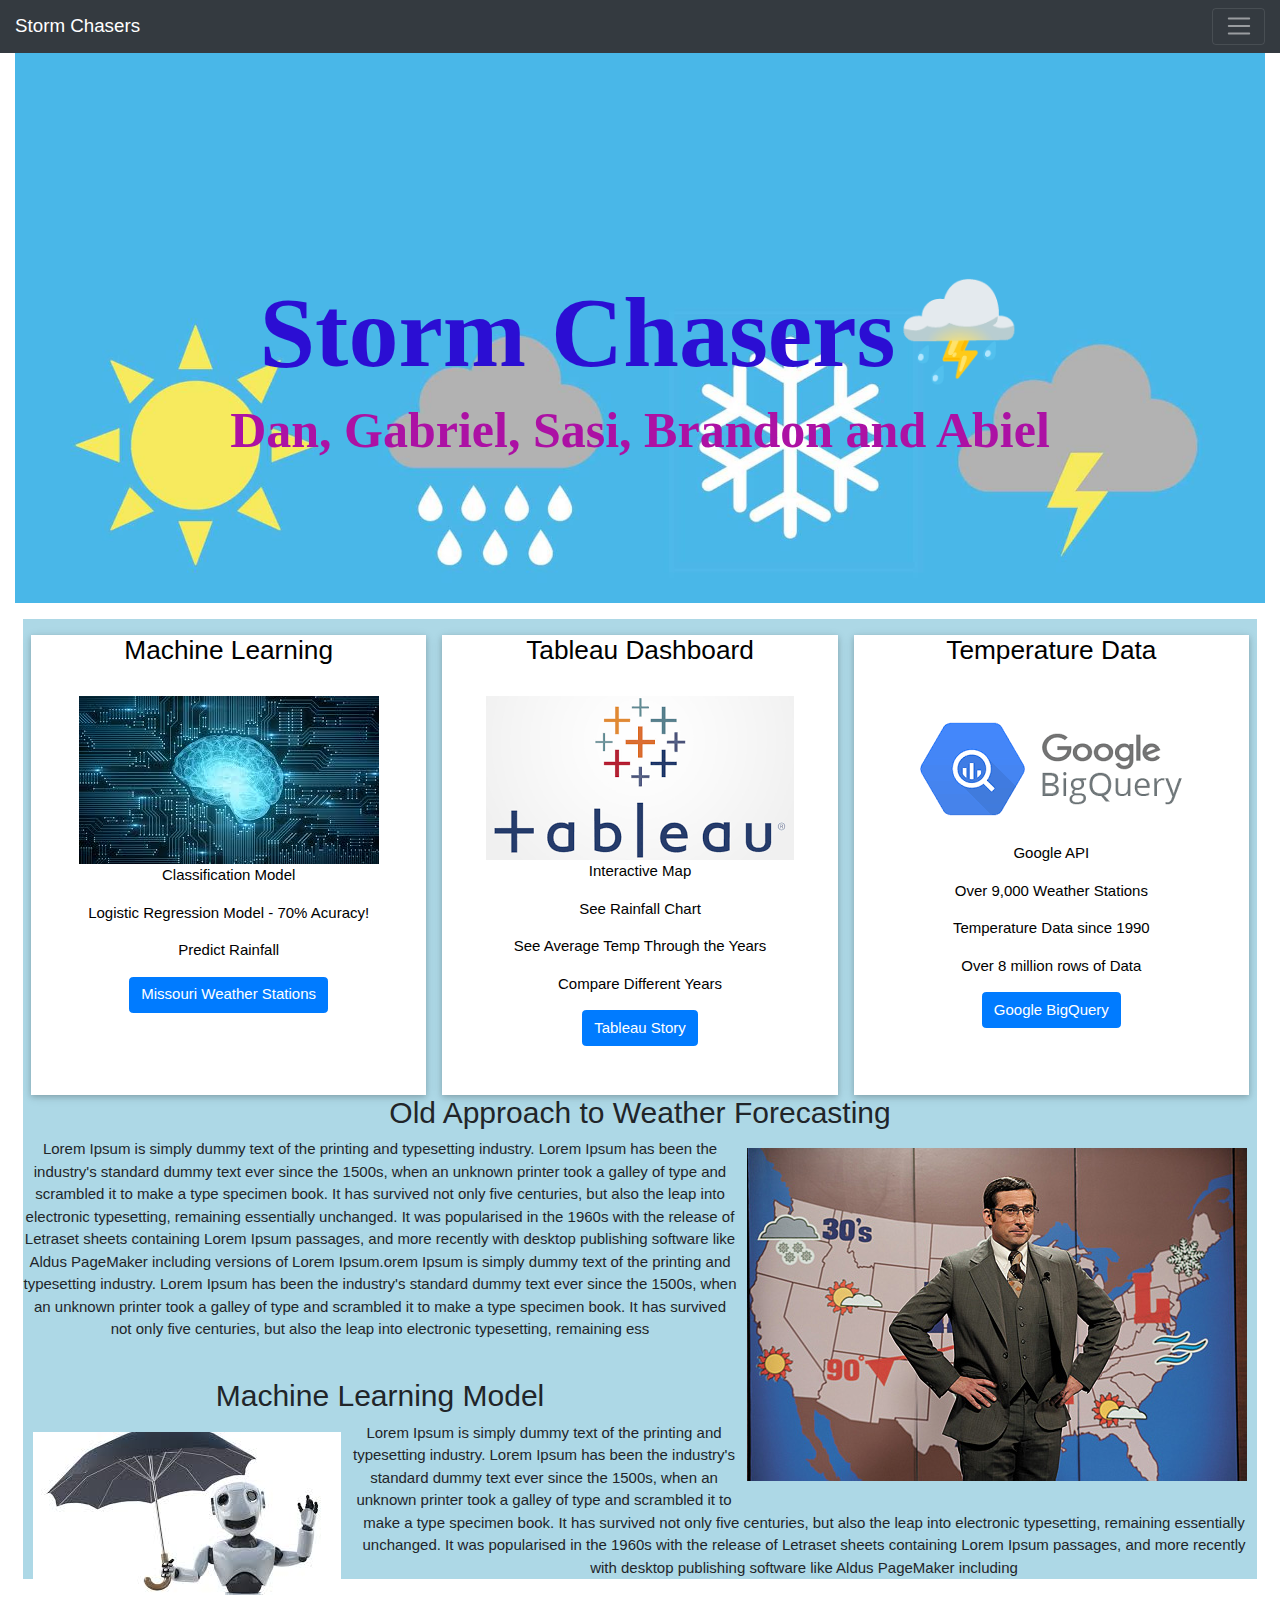
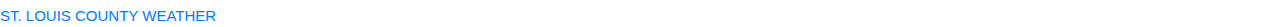
<file: Final_Final_Project/templates/index.html>
<!DOCTYPE html>
<html lang="en">

<head>
    <meta charset="UTF-8">
    <meta name="viewport" content="width=device-width, initial-scale=1">
    <title>Temp Project</title>
    <link rel="stylesheet" href="https://stackpath.bootstrapcdn.com/bootstrap/4.3.1/css/bootstrap.min.css" integrity="sha384-ggOyR0iXCbMQv3Xipma34MD+dH/1fQ784/j6cY/iJTQUOhcWr7x9JvoRxT2MZw1T" crossorigin="anonymous">




    <!-- Our CSS -->
    <link rel="stylesheet" type="text/css" href="../static/css/styles.css">
    <meta name="viewport" content="width=device-width, initial-scale=1">
    <link rel="stylesheet" href="https://www.w3schools.com/w3css/4/w3.css">
    <link rel="stylesheet" href="https://www.w3schools.com/lib/w3-theme-black.css">
    <link rel="stylesheet" href="https://cdnjs.cloudflare.com/ajax/libs/font-awesome/4.3.0/css/font-awesome.min.css">
    <link rel="stylesheet" href="https://stackpath.bootstrapcdn.com/bootstrap/4.3.1/css/bootstrap.min.css" integrity="sha384-ggOyR0iXCbMQv3Xipma34MD+dH/1fQ784/j6cY/iJTQUOhcWr7x9JvoRxT2MZw1T" crossorigin="anonymous">
    <script src="https://code.jquery.com/jquery-3.3.1.slim.min.js" integrity="sha384-q8i/X+965DzO0rT7abK41JStQIAqVgRVzpbzo5smXKp4YfRvH+8abtTE1Pi6jizo" crossorigin="anonymous"></script>
    <script src="https://cdnjs.cloudflare.com/ajax/libs/popper.js/1.14.7/umd/popper.min.js" integrity="sha384-UO2eT0CpHqdSJQ6hJty5KVphtPhzWj9WO1clHTMGa3JDZwrnQq4sF86dIHNDz0W1" crossorigin="anonymous"></script>
    <script src="https://stackpath.bootstrapcdn.com/bootstrap/4.3.1/js/bootstrap.min.js" integrity="sha384-JjSmVgyd0p3pXB1rRibZUAYoIIy6OrQ6VrjIEaFf/nJGzIxFDsf4x0xIM+B07jRM" crossorigin="anonymous"></script>
    <style>
        .textWrap {
            float: left;
            margin: 10px;
        }
        
        .textWrap p {
            padding-top: 3px;
        }
    </style>
    <style>
        .textWrapl {
            float: right;
            margin: 10px;
        }
        
        .textWrapl p {
            padding-top: 3px;
        }
    </style>

    <style>
        body {
            background-image: "raincloud.png";
            background-repeat: no-repeat;
            background-size: cover;
        }
    </style>
</head>
<nav class="navbar navbar-dark bg-dark">
    <a class="navbar-brand" href="C:\Users\beach\Desktop\HTML project\index.html">Storm Chasers</a>
    <button class="navbar-toggler" type="button" data-toggle="collapse" data-target="#navbarSupportedContent" aria-controls="navbarSupportedContent" aria-expanded="false" aria-label="Toggle navigation">
        <span class="navbar-toggler-icon"></span>
    </button>
    <div class="collapse navbar-collapse" id="navbarSupportedContent">
        <ul class="navbar-nav mr-auto">

            <li class="nav-item dropdown active">
                <a class="nav-link dropdown-toggle" href="index.html" id="navbarDropdown" role="button" data-toggle="dropdown" aria-haspopup="true" aria-expanded="false">
                    Home
                </a>
                <div class="dropdown-menu active" aria-labelledby="navbarDropdownMenuLink">
                    <a class="dropdown-item active" href="/missouri">Machine Learning</a>
                    <a class="dropdown-item active" href="/">Home</a>
                    <a class="dropdown-item active" href="/tableau">Tableau</a>
                    <div class="dropdown-divider"></div>
                    <a class="dropdown-item" href="#"></a>
                </div>
            </li>
        </ul>

    </div>
</nav>

<body backgorund="raincloud1.png">


    <div class="wrapper">

        <div class="container-fluid">
            <div class="weather text-center">
                <h1>Storm Chasers⛈️</h1>
                <h2> Dan, Gabriel, Sasi, Brandon and Abiel</h2>
            </div>




            <div class="w3-row-padding w3-center w3-margin-top">
                <div class="w3-third">
                    <div class="w3-card w3-container w3-white w3-margin-top" style="min-height:460px">
                        <h3>Machine Learning</h3><br>
                        <img src="../static/resources/mlearning.jfif">
                        <p>Classification Model</p>
                        <p>Logistic Regression Model - 70% Acuracy!</p>
                        <p>Predict Rainfall</p>
                        <p><a href="/missouri" class="btn btn-primary" role="button">Missouri Weather
                                Stations</a> </a>
                        </p>

                    </div>
                </div>

                <div class="w3-third">
                    <div class="w3-card w3-white w3-container w3-margin-top" style="min-height:460px">
                        <h3>Tableau Dashboard</h3><br>
                        <img src="../static/resources/tab.png">
                        <p>Interactive Map</p>
                        <p>See Rainfall Chart</p>
                        <p>See Average Temp Through the Years</p>
                        <p>Compare Different Years</p>
                        <p><a href="/tableau" class="btn btn-primary" role="button">Tableau Story</a> </a>
                        </p>
                    </div>
                </div>

                <div class="w3-third">
                    <div class="w3-card w3-white w3-container w3-margin-top" style="min-height:460px">
                        <h3>Temperature Data</h3><br>
                        <img src="../static/resources/googlequery.png">
                        <p>Google API</p>
                        <p>Over 9,000 Weather Stations</p>
                        <p>Temperature Data since 1990</p>
                        <p>Over 8 million rows of Data</p>
                        <p><a href="https://console.cloud.google.com/bigquery?project=dataanalytics-1558192367004&p=bigquery-public-data&d=noaa_gsod&page=dataset" class="btn btn-primary" role="button">Google BigQuery</a> </a>
                        </p>
                    </div>
                </div>

                <div style="background-color:lightblue">
                    <section>

                        <br>
                        <br>
                        <div style="background-color:lightblue">
                            <h2 class="text-center">Old Approach to Weather Forecasting</h2>
                            <div>
                                <img class="textWrapl" src='../static/resources/brick.jpg' />
                                <p>Lorem Ipsum is simply dummy text of the printing and typesetting industry. Lorem Ipsum has been the industry's standard dummy text ever since the 1500s, when an unknown printer took a galley of type and scrambled it to
                                    make a type specimen book. It has survived not only five centuries, but also the leap into electronic typesetting, remaining essentially unchanged. It was popularised in the 1960s with the release of Letraset sheets
                                    containing Lorem Ipsum passages, and more recently with desktop publishing software like Aldus PageMaker including versions of Lorem Ipsum.orem Ipsum is simply dummy text of the printing and typesetting industry. Lorem
                                    Ipsum has been the industry's standard dummy text ever since the 1500s, when an unknown printer took a galley of type and scrambled it to make a type specimen book. It has survived not only five centuries, but also
                                    the leap into electronic typesetting, remaining ess</p>
                            </div>




                    </section>

                    <br>

                    <h2 class="text-center"> Machine Learning Model</h2>
                    <div>

                        <img class="textWrap" src="../static/resources/weatherrobot.jfif" style="rcorners2" />

                        <p>Lorem Ipsum is simply dummy text of the printing and typesetting industry. Lorem Ipsum has been the industry's standard dummy text ever since the 1500s, when an unknown printer took a galley of type and scrambled it to make a type
                            specimen book. It has survived not only five centuries, but also the leap into electronic typesetting, remaining essentially unchanged. It was popularised in the 1960s with the release of Letraset sheets containing Lorem Ipsum
                            passages, and more recently with desktop publishing software like Aldus PageMaker including
                        </p>
                    </div>


                    </div>
                </div>
            </div>
            </section>


            <a class="weatherwidget-io" href="https://forecast7.com/en/38d61n90d41/st-louis-county/?unit=us" data-label_1="ST. LOUIS COUNTY" data-label_2="WEATHER" data-theme="marine">ST. LOUIS COUNTY WEATHER</a>
            <script>
                ! function(d, s, id) {
                    var js, fjs = d.getElementsByTagName(s)[0];
                    if (!d.getElementById(id)) {
                        js = d.createElement(s);
                        js.id = id;
                        js.src = 'https://weatherwidget.io/js/widget.min.js';
                        fjs.parentNode.insertBefore(js, fjs);
                    }
                }(document, 'script', 'weatherwidget-io-js');
            </script>




</body>

</html>
</file>
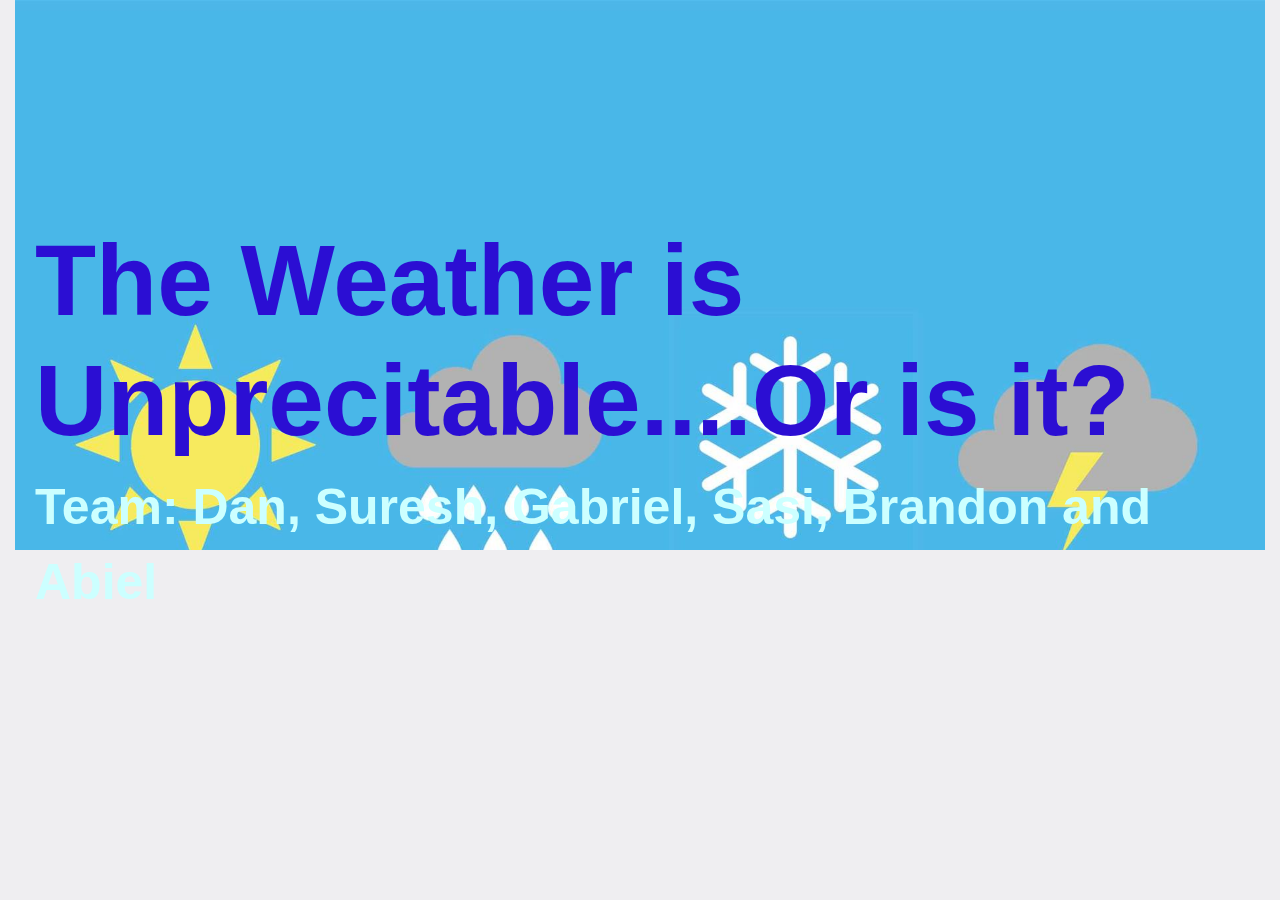
<file: final_project_html/missouridata.html>
<!DOCTYPE html>
<html lang="en">

<head>
    <meta charset="UTF-8">
    <meta name="viewport" content="width=device-width, initial-scale=1">
    <title>Missouri Data</title>
    <link rel="stylesheet" href="https://stackpath.bootstrapcdn.com/bootstrap/4.3.1/css/bootstrap.min.css"
        integrity="sha384-ggOyR0iXCbMQv3Xipma34MD+dH/1fQ784/j6cY/iJTQUOhcWr7x9JvoRxT2MZw1T" crossorigin="anonymous">


   

    <!-- Our CSS -->
<link rel="stylesheet" type="text/css" href="styles.css">
<meta name="viewport" content="width=device-width, initial-scale=1">
<link rel="stylesheet" href="https://www.w3schools.com/w3css/4/w3.css">
<link rel="stylesheet" href="https://www.w3schools.com/lib/w3-theme-black.css">
<link rel="stylesheet" href="https://cdnjs.cloudflare.com/ajax/libs/font-awesome/4.3.0/css/font-awesome.min.css">

</head>

<body>

      
      <div class="wrapper">
            <div class="container-fluid">
      <div class="weather">
        <h1>The Weather is Unprecitable....Or is it?</h1>
        <p>Team: Dan, Suresh, Gabriel, Sasi, Brandon and Abiel</p>
      </div></div>
  
      

</div>
<section>
    <div class='tableauPlaceholder' id='viz1569890175413' style='position: relative'><noscript><a href='#'><img alt=' ' src='https:&#47;&#47;public.tableau.com&#47;static&#47;images&#47;SR&#47;SRX5D56M9&#47;1_rss.png' style='border: none' /></a></noscript><object class='tableauViz'  style='display:none;'><param name='host_url' value='https%3A%2F%2Fpublic.tableau.com%2F' /> <param name='embed_code_version' value='3' /> <param name='path' value='shared&#47;SRX5D56M9' /> <param name='toolbar' value='yes' /><param name='static_image' value='https:&#47;&#47;public.tableau.com&#47;static&#47;images&#47;SR&#47;SRX5D56M9&#47;1.png' /> <param name='animate_transition' value='yes' /><param name='display_static_image' value='yes' /><param name='display_spinner' value='yes' /><param name='display_overlay' value='yes' /><param name='display_count' value='yes' /><param name='filter' value='publish=yes' /></object></div>                <script type='text/javascript'>                    var divElement = document.getElementById('viz1569890175413');                    var vizElement = divElement.getElementsByTagName('object')[0];                    vizElement.style.width='100%';vizElement.style.height=(divElement.offsetWidth*0.75)+'px';                    var scriptElement = document.createElement('script');                    scriptElement.src = 'https://public.tableau.com/javascripts/api/viz_v1.js';                    vizElement.parentNode.insertBefore(scriptElement, vizElement);                </script></section>

</body>
</html>
</file>
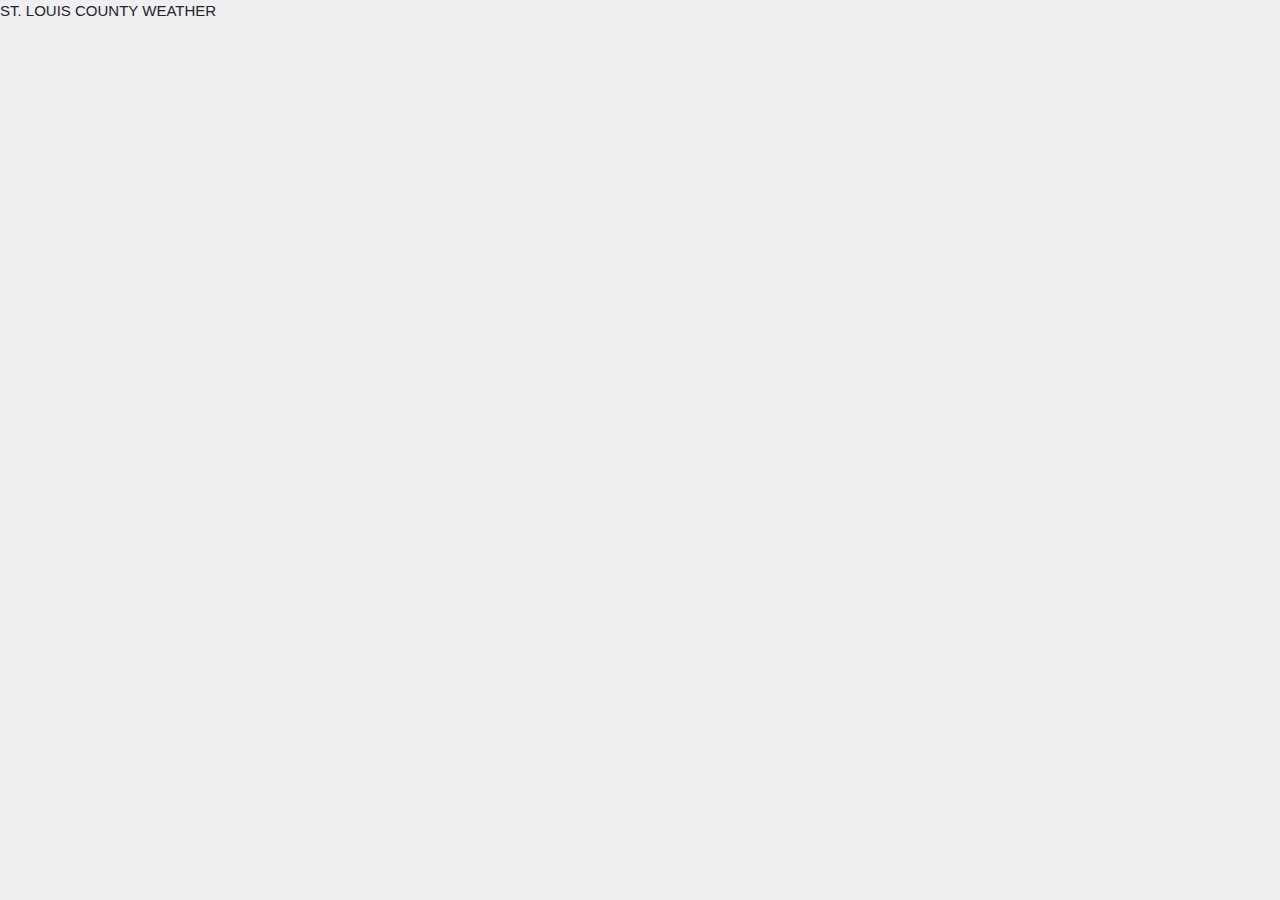
<file: final_project_html/tableau.html>
<!DOCTYPE html>
<html lang="en">

<head>
    <meta charset="UTF-8">
    <meta name="viewport" content="width=device-width, initial-scale=1">
    <title>Temp Project</title>
    <link rel="stylesheet" href="https://stackpath.bootstrapcdn.com/bootstrap/4.3.1/css/bootstrap.min.css"
        integrity="sha384-ggOyR0iXCbMQv3Xipma34MD+dH/1fQ784/j6cY/iJTQUOhcWr7x9JvoRxT2MZw1T" crossorigin="anonymous">


   

    <!-- Our CSS -->
<link rel="stylesheet" type="text/css" href="styles.css">
<meta name="viewport" content="width=device-width, initial-scale=1">
<link rel="stylesheet" href="https://www.w3schools.com/w3css/4/w3.css">
<link rel="stylesheet" href="https://www.w3schools.com/lib/w3-theme-black.css">
<link rel="stylesheet" href="https://cdnjs.cloudflare.com/ajax/libs/font-awesome/4.3.0/css/font-awesome.min.css">

</head>

<body>



    <section >
           
    </div>

 
    
    <div class='tableauPlaceholder' id='viz1569890326505' style='position: relative'><noscript><a href='#'><img alt=' ' src='https:&#47;&#47;public.tableau.com&#47;static&#47;images&#47;We&#47;Weathermap_15695510875200&#47;TenMostPopulousStatesMO&#47;1_rss.png' style='border: none' /></a></noscript><object class='tableauViz'  style='display:none;'><param name='host_url' value='https%3A%2F%2Fpublic.tableau.com%2F' /> <param name='embed_code_version' value='3' /> <param name='path' value='views&#47;Weathermap_15695510875200&#47;TenMostPopulousStatesMO?:embed=y&amp;:display_count=y' /> <param name='toolbar' value='yes' /><param name='static_image' value='https:&#47;&#47;public.tableau.com&#47;static&#47;images&#47;We&#47;Weathermap_15695510875200&#47;TenMostPopulousStatesMO&#47;1.png' /> <param name='animate_transition' value='yes' /><param name='display_static_image' value='yes' /><param name='display_spinner' value='yes' /><param name='display_overlay' value='yes' /><param name='display_count' value='yes' /></object></div>                <script type='text/javascript'>                    var divElement = document.getElementById('viz1569890326505');                    var vizElement = divElement.getElementsByTagName('object')[0];                    vizElement.style.width='100%';vizElement.style.height=(divElement.offsetWidth*0.75)+'px';                    var scriptElement = document.createElement('script');                    scriptElement.src = 'https://public.tableau.com/javascripts/api/viz_v1.js';                    vizElement.parentNode.insertBefore(scriptElement, vizElement);                </script></section>



    <a class="weatherwidget-io" href="https://forecast7.com/en/38d61n90d41/st-louis-county/?unit=us" data-label_1="ST. LOUIS COUNTY" data-label_2="WEATHER" data-theme="marine" >ST. LOUIS COUNTY WEATHER</a>
    <script>
    !function(d,s,id){var js,fjs=d.getElementsByTagName(s)[0];if(!d.getElementById(id)){js=d.createElement(s);js.id=id;js.src='https://weatherwidget.io/js/widget.min.js';fjs.parentNode.insertBefore(js,fjs);}}(document,'script','weatherwidget-io-js');
    </script>










</body>
</file>
<file: Final_Final_Project/static/css/styles.css>
.weather {
    position: relative;
    height: 550px;
    padding: 20px;
    margin: 0;
    background: black;
    background-image: url("weatherpage.png");
    background-attachment: fixed;
    background-position: bottom center;
    background-size: cover;
    font-family: fantasy;
}

body {
    background-color: lightblue;
}

#rcorners2 {
    border-radius: 15px 50px 30px;
    background: #73AD21;
    padding: 20px;
    width: 200px;
    height: 150px;
}

.weather h1 {
    margin-top: 200px;
    animation: title 1.2s forwards linear;
    font-size: 100px;
    font-weight: bolder;
    opacity: 100;
    animation: subtitle 1.2s forwards linear;
    animation-delay: 1.2s;
    color: #2b0ed3;
    font-family: cursive;
}

.weather h2 {
    animation: title 1.2s forwards linear;
    font-size: 50px;
    font-weight: bolder;
    opacity: 100;
    animation: subtitle 1.2s forwards linear;
    animation-delay: 1.2s;
    color: #ac11a4;
    font-family: cursive;
}

.weather p {
    font-size: 50px;
    font-weight: bolder;
    opacity: 100;
    animation: subtitle 1.2s forwards linear;
    animation-delay: 1.2s;
    color: #ccffff;
    font-family: cursive;
}

body {
    background-color: #efeef1;
    ;
}

#predictions_list li {
    font-family: cursive;
}
</file>
<file: final_project_html/styles.css>
.weather {
    position: relative;
    height: 550px;
    padding: 20px;
    margin: 0;
    background: black;
    background-image: url("weatherbg.jpg");
    background-attachment: fixed;
    background-position: bottom center;
    background-size: cover;
  }

  
  body {
    background-color: lightblue;
  }
  
  #rcorners2 {
    border-radius: 15px 50px 30px;
    background: #73AD21;
    padding: 20px;
    width: 200px;
    height: 150px;
  }

  .weather h1 {
    margin-top: 200px;
    animation: title 1.2s forwards linear;
    font-size: 100px;
    font-weight: bolder;
    opacity: 100;
    animation: subtitle 1.2s forwards linear;
    animation-delay: 1.2s;
    color: #2b0ed3;
  }

  .weather h2 {
    animation: title 1.2s forwards linear;
    font-size: 50px;
    font-weight: bolder;
    opacity: 100;
    animation: subtitle 1.2s forwards linear;
    animation-delay: 1.2s;
    color: #ac11a4;
  }
  .weather p {
    font-size: 50px;
    font-weight: bolder;
    opacity: 100;
    animation: subtitle 1.2s forwards linear;
    animation-delay: 1.2s;
    color: #ccffff;
  }

  body {
    background-color: #efeef1;;
  
  }
</file>
